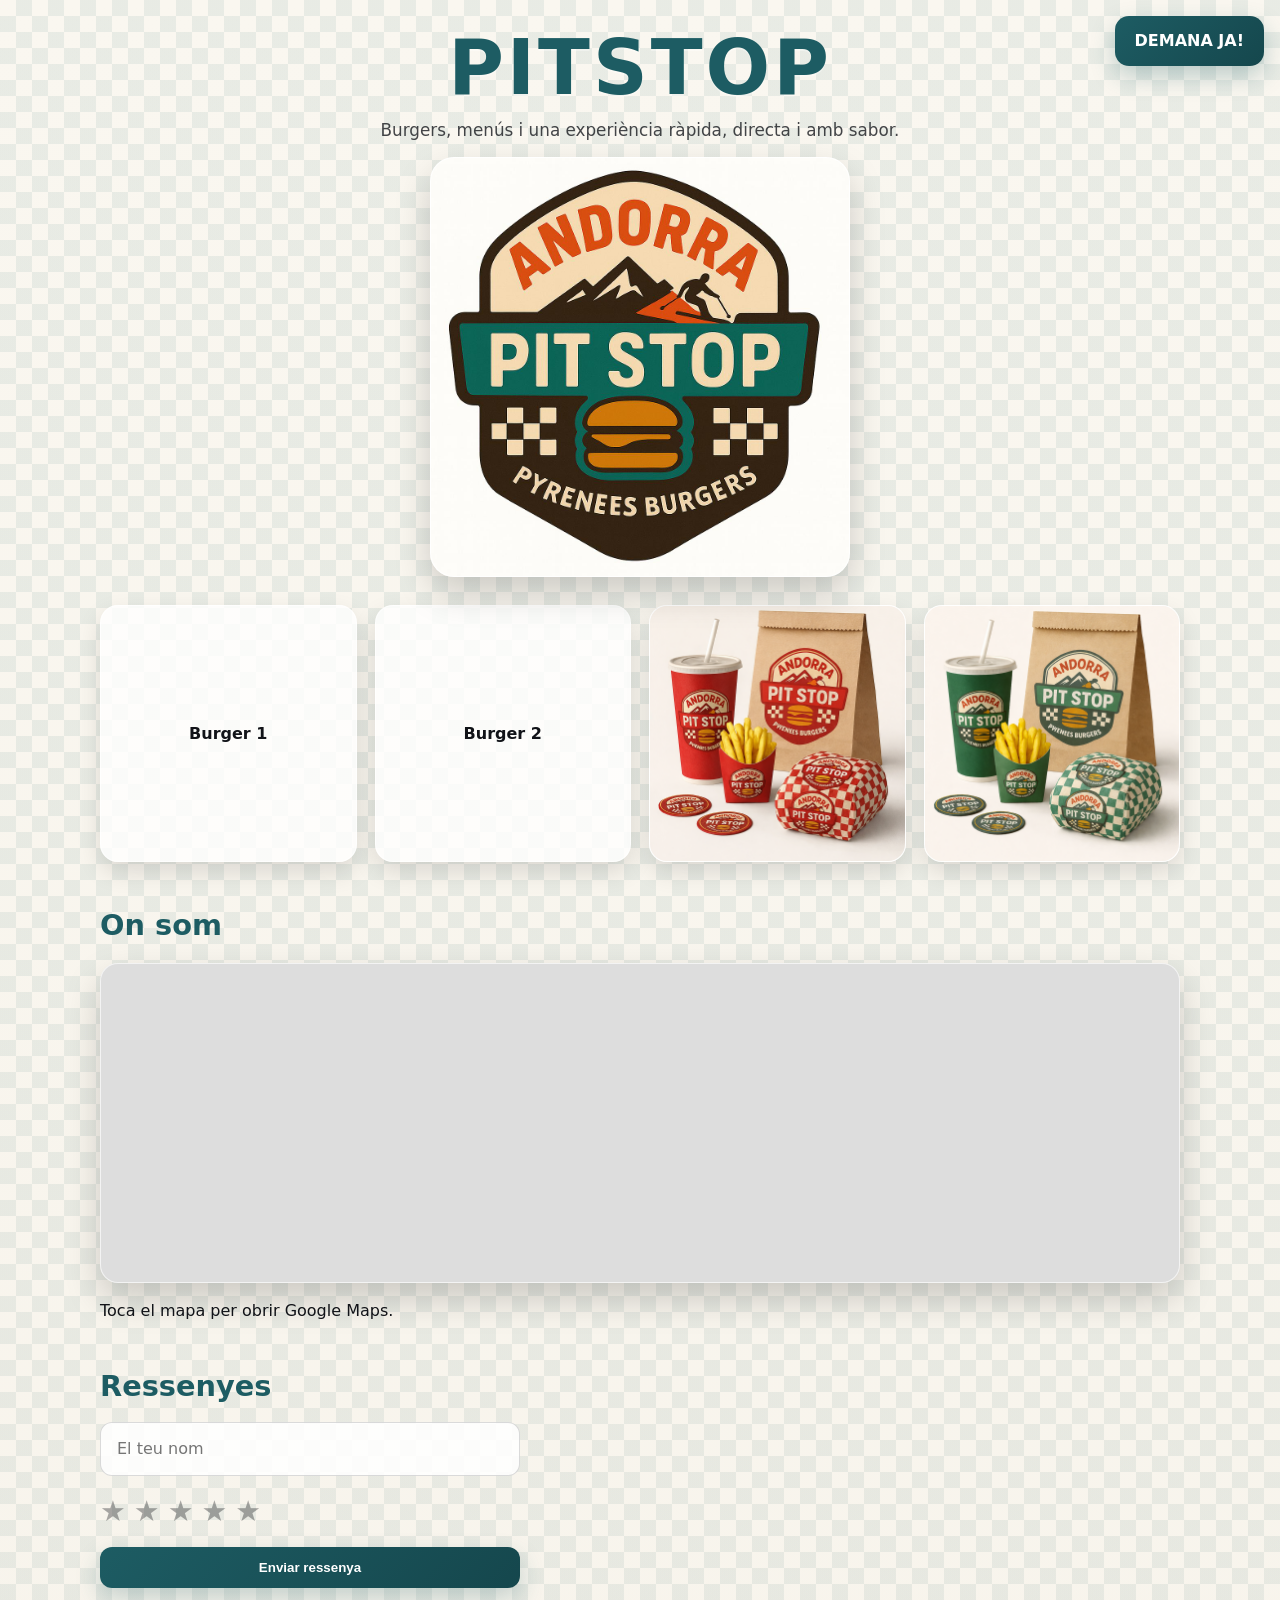
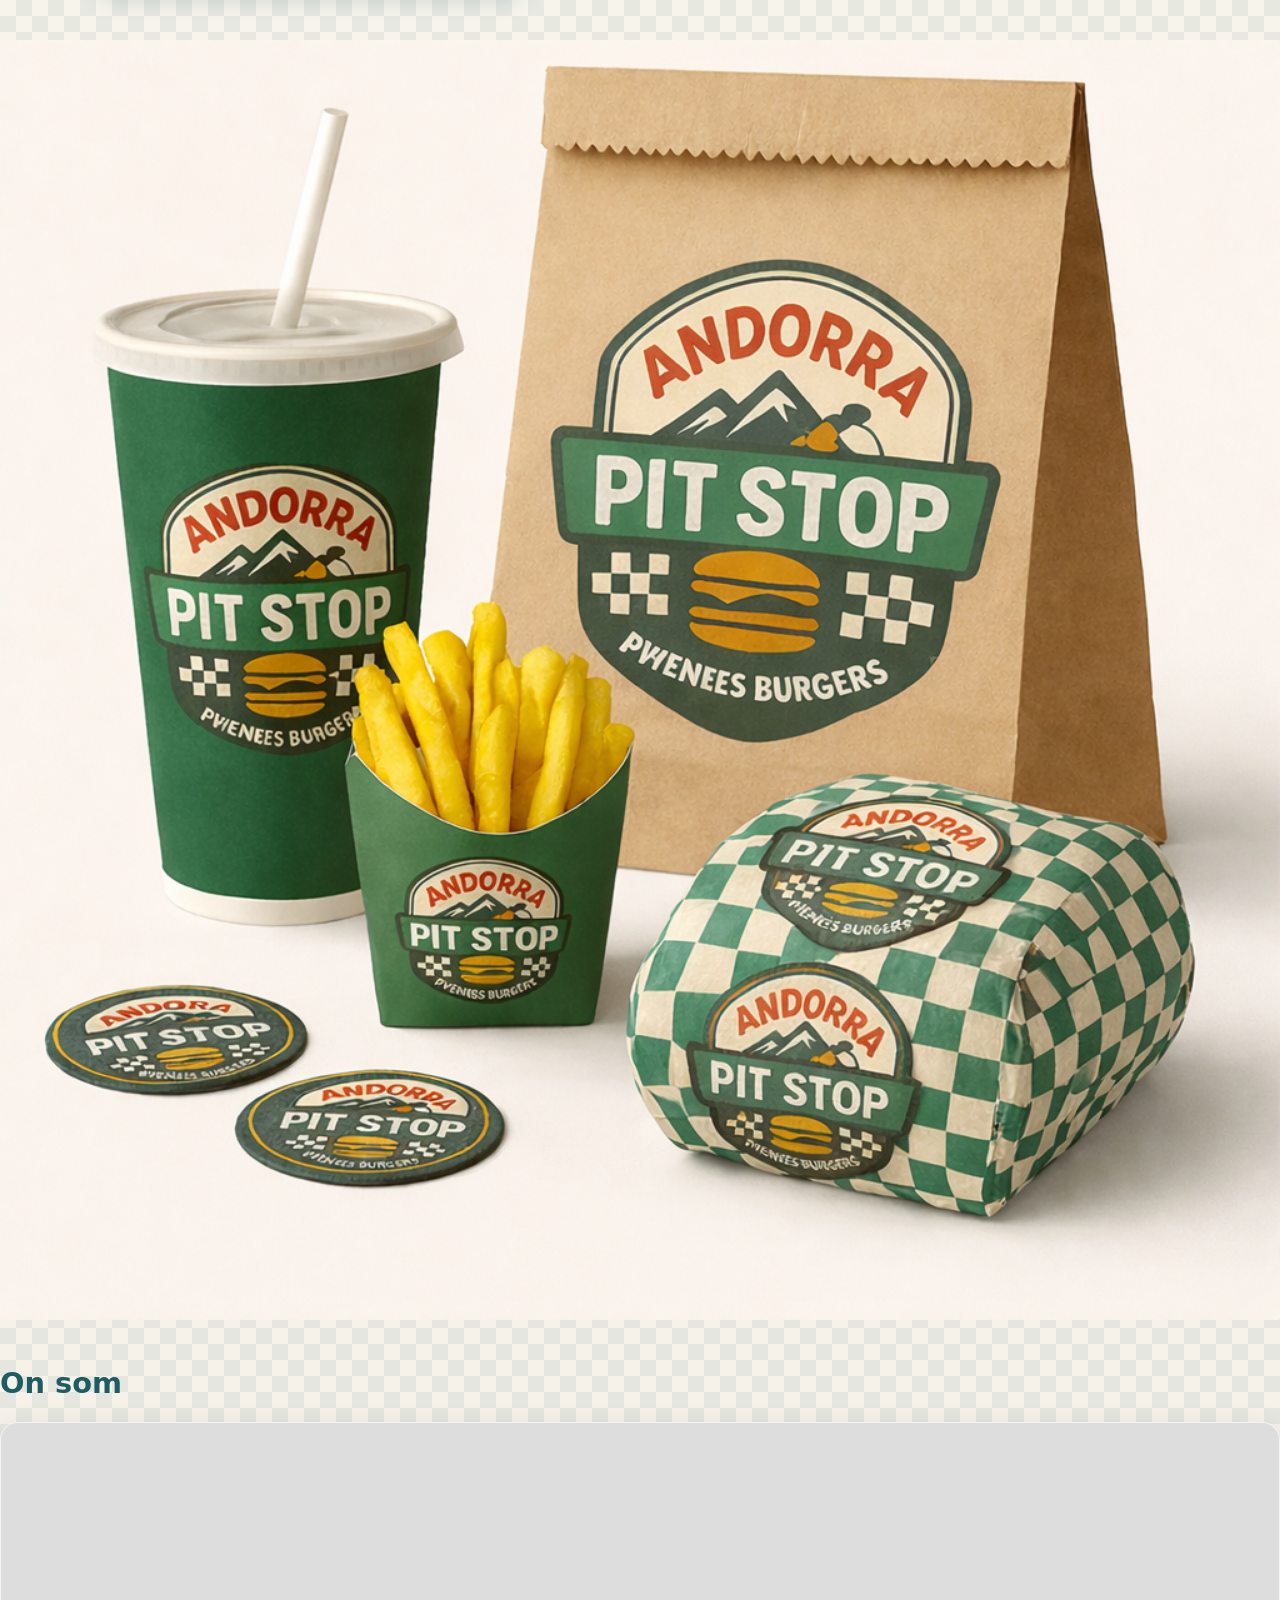
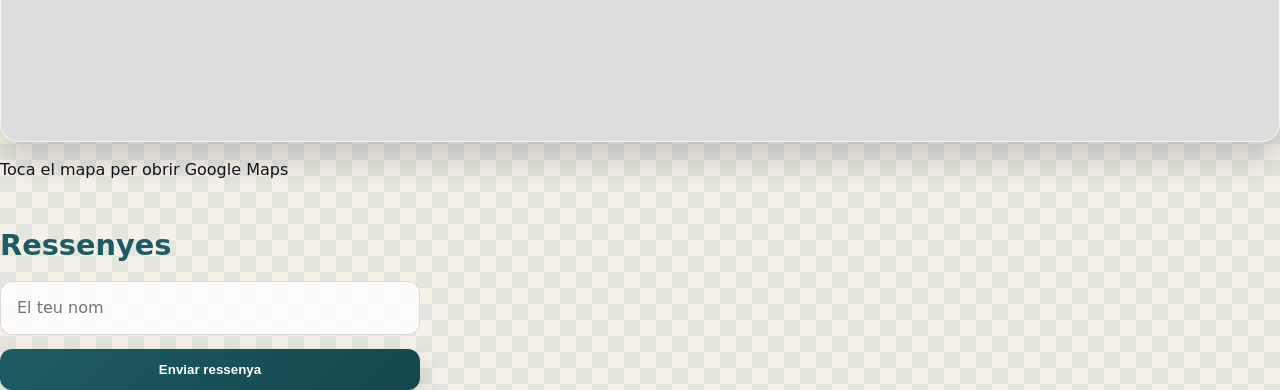
<file: index.htm>
<!doctype html>
<html lang="ca">
<head>
  <meta charset="utf-8">
  <meta name="viewport" content="width=device-width, initial-scale=1">
  <title>PitStop | Burgers & Menús</title>
  <meta name="description" content="PitStop: hamburgueses, menús i comandes ràpides. Descobreix el nostre espai i demana fàcilment.">
  <link rel="stylesheet" href="styles.css">
</head>

<body>
  <img src="eskiador.jpg" alt="Esquiador PitStop" class="ski-cross">

  <a href="comanda.html" class="order-btn">DEMANA JA!</a>

  <main class="wrap">
    <header class="top">
      <h1 class="title">PITSTOP</h1>
      <p class="subtitle">Burgers, menús i una experiència ràpida, directa i amb sabor.</p>

      <div class="billboard" aria-label="Galeria destacada de PitStop">
        <img id="billboardImg" src="logo.jpg" alt="Imatge destacada de PitStop">
      </div>
    </header>

    <section class="grid" aria-label="Productes destacats">
      <a
        class="card buy"
        href="https://wa.me/376000000?text=Hola%20PitStop%2C%20vull%201%20Burger%201%2E"
        target="_blank"
        rel="noopener"
        aria-label="Demanar Burger 1 per WhatsApp">
        Burger 1
      </a>

      <div class="card" aria-label="Burger 2">
        Burger 2
      </div>

      <div class="card menu-card" aria-label="Menú Smash">
        <img src="menu-smash.jpg" alt="Menú Smash" class="menu-img">
      </div>

      <div class="card menu-card" aria-label="Menú Normal">
        <img src="menu-normal.jpg" alt="Menú Normal" class="menu-img">
      </div>
    </section>

    <section class="location" aria-labelledby="location-title">
      <h2 id="location-title">On som</h2>

      <div class="map">
        <iframe
          src="https://www.google.com/maps/embed?pb=!1m18!1m12!1m3!1d3025.758367980422!2d1.635220140494224!3d42.58123352121971!2m3!1f0!2f0!2f0!3f0!3m2!1i1024!2i768!4f13.1!3m3!1m2!1s0x12af63008f0b2885%3A0xf65c1738ff2b8230!2sHotel%20Segle%20XX%20Andorra!5e1!3m2!1sca!2ses!4v1765742271451!5m2!1sca!2ses"
          allowfullscreen=""
          loading="lazy"
          referrerpolicy="no-referrer-when-downgrade"
          title="Mapa de la ubicació de PitStop">
        </iframe>
      </div>

      <p>Toca el mapa per obrir Google Maps.</p>
    </section>

    <section class="reviews" aria-labelledby="reviews-title">
      <h2 id="reviews-title">Ressenyes</h2>

      <form id="reviewForm" class="review-form">
        <input
          type="text"
          id="name"
          name="name"
          placeholder="El teu nom"
          required
        >

        <div class="stars" aria-label="Valoració">
          <span data-value="1" role="button" tabindex="0">★</span>
          <span data-value="2" role="button" tabindex="0">★</span>
          <span data-value="3" role="button" tabindex="0">★</span>
          <span data-value="4" role="button" tabindex="0">★</span>
          <span data-value="5" role="button" tabindex="0">★</span>
        </div>

        <input type="hidden" id="rating" name="rating" value="0">

        <button type="submit">Enviar ressenya</button>
      </form>

      <div id="reviewsList" class="reviews-list" aria-live="polite"></div>
    </section>
  </main>

  <script src="slider.js"></script>
</body>
</html>        <img src="menu-normal.jpg" alt="Menú Normal" class="menu-img">
      </div>
    </section>

    <section class="location">
      <h2>On som</h2>
      <div class="map">
        <iframe
  src="https://www.google.com/maps/embed?pb=!1m18!1m12!1m3!1d3025.758367980422!2d1.635220140494224!3d42.58123352121971!2m3!1f0!2f0!3f0!3m2!1i1024!2i768!4f13.1!3m3!1m2!1s0x12af63008f0b2885%3A0xf65c1738ff2b8230!2sHotel%20Segle%20XX%20Andorra!5e1!3m2!1sca!2ses!4v1765742271451!5m2!1sca!2ses"
  allowfullscreen=""
  loading="lazy"
  referrerpolicy="no-referrer-when-downgrade"></iframe>

      </div>
      <p>Toca el mapa per obrir Google Maps</p>
    </section>

    <section class="reviews">
      <h2>Ressenyes</h2>
      <form class="review-form">
        <input type="text" placeholder="El teu nom" required>
        <button type="submit">Enviar ressenya</button>
      </form>
    </section>
  </main>

  <script src="slider.js"></script>
  <img src="eskiador.jpg" alt="Esquiador PitStop" class="ski-cross">
</body>
</html>
</file>
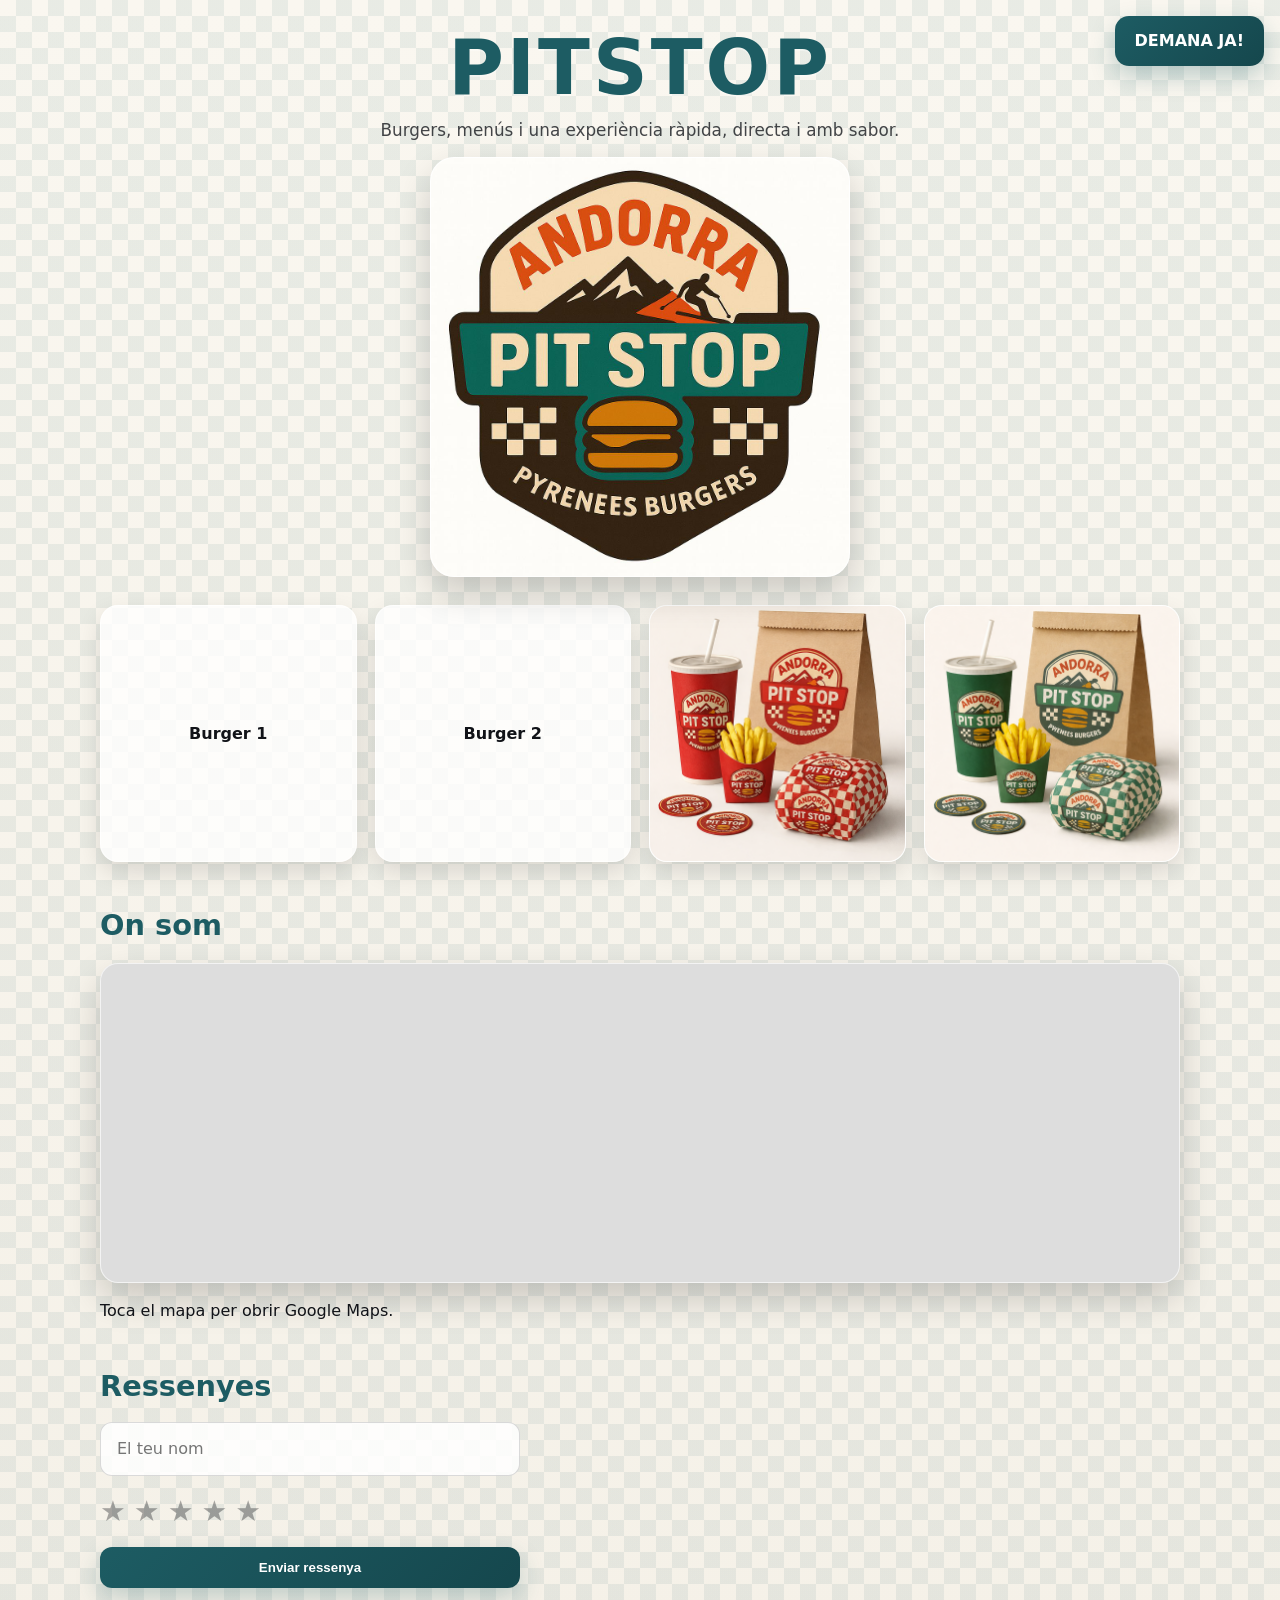
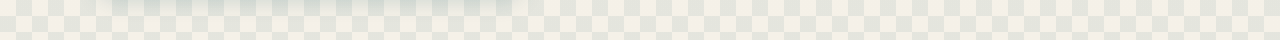
<file: index.html>
<!doctype html>
<html lang="ca">
<head>
  <meta charset="utf-8">
  <meta name="viewport" content="width=device-width, initial-scale=1">
  <title>PitStop | Burgers & Menús</title>
  <meta name="description" content="PitStop: hamburgueses, menús i comandes ràpides. Descobreix el nostre espai i demana fàcilment.">
  <link rel="stylesheet" href="styles.css">
</head>

<body>
  <img src="eskiador.jpg" alt="Esquiador PitStop" class="ski-cross">

  <a href="comanda.html" class="order-btn">DEMANA JA!</a>

  <main class="wrap">
    <header class="top">
      <h1 class="title">PITSTOP</h1>
      <p class="subtitle">Burgers, menús i una experiència ràpida, directa i amb sabor.</p>

      <div class="billboard" aria-label="Galeria destacada de PitStop">
        <img id="billboardImg" src="logo.jpg" alt="Imatge destacada de PitStop">
      </div>
    </header>

    <section class="grid" aria-label="Productes destacats">
      <a
        class="card buy"
        href="https://wa.me/376000000?text=Hola%20PitStop%2C%20vull%201%20Burger%201%2E"
        target="_blank"
        rel="noopener"
        aria-label="Demanar Burger 1 per WhatsApp">
        Burger 1
      </a>

      <div class="card" aria-label="Burger 2">
        Burger 2
      </div>

      <div class="card menu-card" aria-label="Menú Smash">
        <img src="menu-smash.jpg" alt="Menú Smash" class="menu-img">
      </div>

      <div class="card menu-card" aria-label="Menú Normal">
        <img src="menu-normal.jpg" alt="Menú Normal" class="menu-img">
      </div>
    </section>

    <section class="location" aria-labelledby="location-title">
      <h2 id="location-title">On som</h2>

      <div class="map">
        <iframe
          src="https://www.google.com/maps/embed?pb=!1m18!1m12!1m3!1d3025.758367980422!2d1.635220140494224!3d42.58123352121971!2m3!1f0!2f0!2f0!3f0!3m2!1i1024!2i768!4f13.1!3m3!1m2!1s0x12af63008f0b2885%3A0xf65c1738ff2b8230!2sHotel%20Segle%20XX%20Andorra!5e1!3m2!1sca!2ses!4v1765742271451!5m2!1sca!2ses"
          allowfullscreen=""
          loading="lazy"
          referrerpolicy="no-referrer-when-downgrade"
          title="Mapa de la ubicació de PitStop">
        </iframe>
      </div>

      <p>Toca el mapa per obrir Google Maps.</p>
    </section>

    <section class="reviews" aria-labelledby="reviews-title">
      <h2 id="reviews-title">Ressenyes</h2>

      <form id="reviewForm" class="review-form">
        <input
          type="text"
          id="name"
          name="name"
          placeholder="El teu nom"
          required
        >

        <div class="stars" aria-label="Valoració">
          <span data-value="1" role="button" tabindex="0">★</span>
          <span data-value="2" role="button" tabindex="0">★</span>
          <span data-value="3" role="button" tabindex="0">★</span>
          <span data-value="4" role="button" tabindex="0">★</span>
          <span data-value="5" role="button" tabindex="0">★</span>
        </div>

        <input type="hidden" id="rating" name="rating" value="0">

        <button type="submit">Enviar ressenya</button>
      </form>

      <div id="reviewsList" class="reviews-list" aria-live="polite"></div>
    </section>
  </main>

  <script src="slider.js"></script>
</body>
</html>
</file>
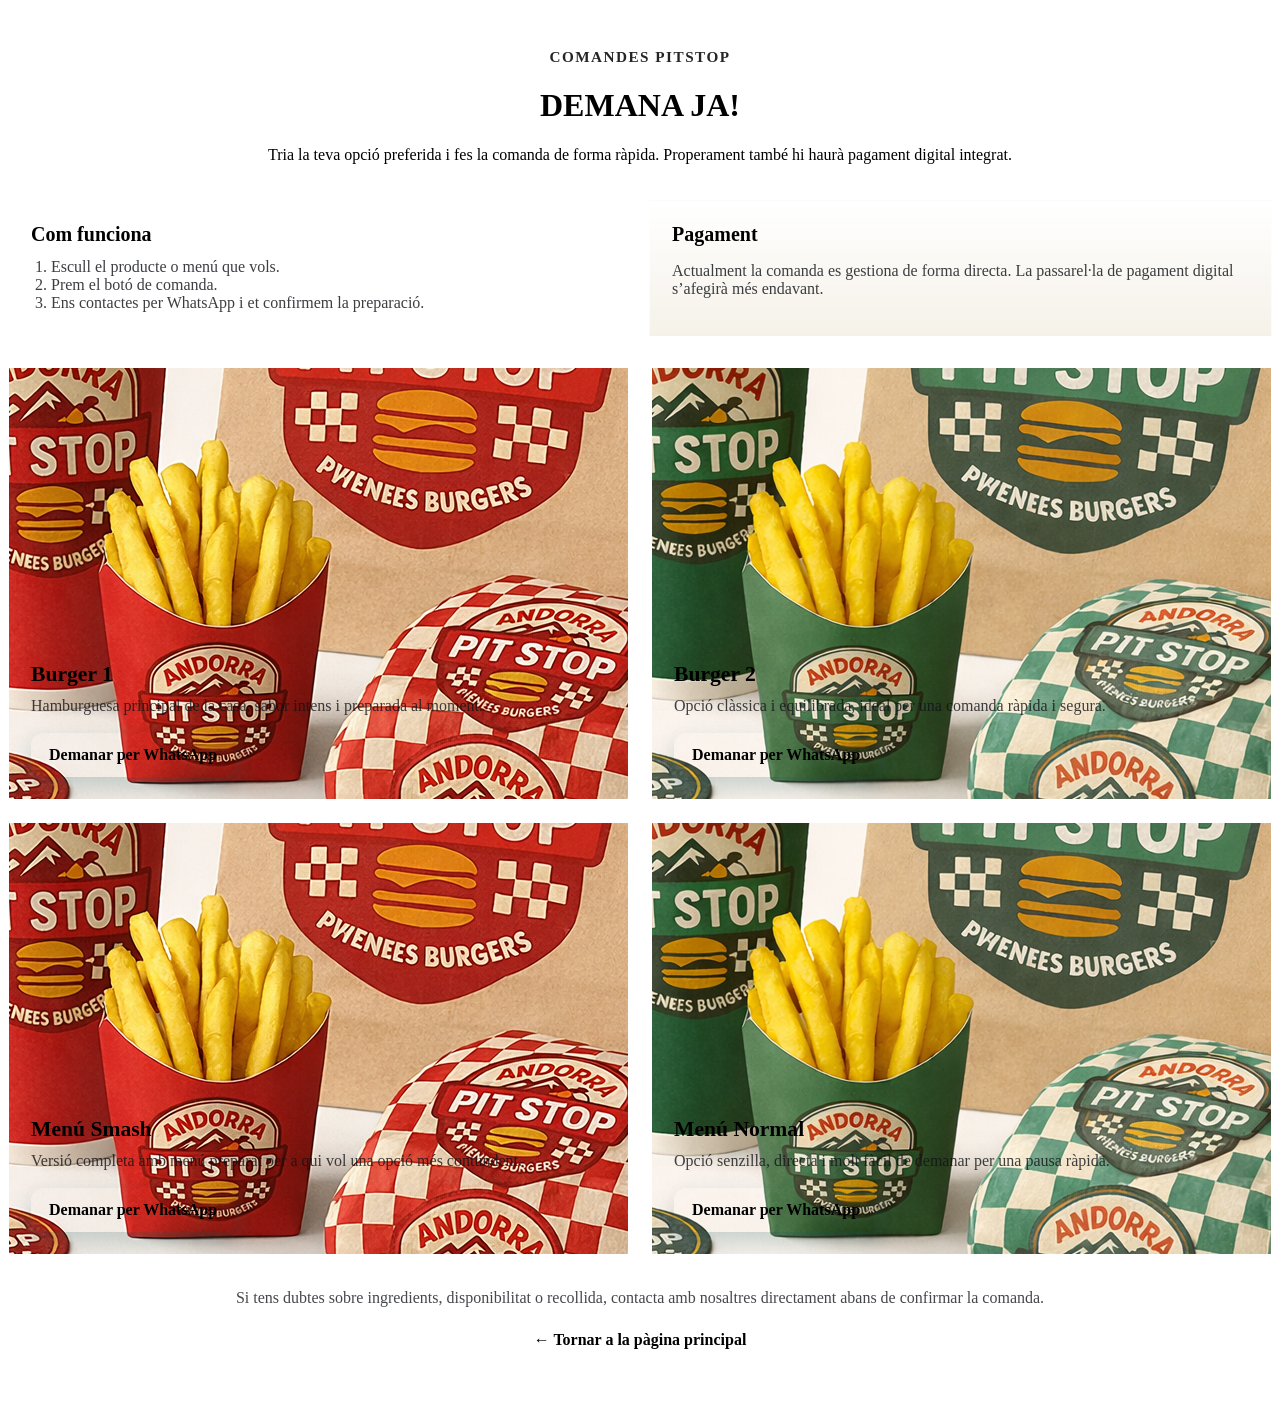
<file: comanda.html>
<!doctype html>
<html lang="ca">
<head>
  <meta charset="utf-8">
  <meta name="viewport" content="width=device-width, initial-scale=1">
  <title>Demana ja! | PitStop</title>
  <meta name="description" content="Fes la teva comanda a PitStop de manera ràpida i senzilla. Tria el teu menú i contacta amb nosaltres.">
  <link rel="stylesheet" href="comanda.css">
</head>
<body>
  <main class="wrap order-page">
    <header class="order-hero">
      <p class="order-kicker">Comandes PitStop</p>
      <h1 class="title">DEMANA JA!</h1>
      <p class="subtitle">
        Tria la teva opció preferida i fes la comanda de forma ràpida. 
        Properament també hi haurà pagament digital integrat.
      </p>
    </header>

    <section class="order-info">
      <div class="info-box">
        <h2>Com funciona</h2>
        <ol>
          <li>Escull el producte o menú que vols.</li>
          <li>Prem el botó de comanda.</li>
          <li>Ens contactes per WhatsApp i et confirmem la preparació.</li>
        </ol>
      </div>

      <div class="info-box notice-box">
        <h2>Pagament</h2>
        <p>
          Actualment la comanda es gestiona de forma directa.
          La passarel·la de pagament digital s’afegirà més endavant.
        </p>
      </div>
    </section>

    <section class="order-grid" aria-label="Opcions de comanda">
      <article class="product-card">
        <div class="product-image-wrap">
          <img src="menu-smash.jpg" alt="Burger 1" class="menu-img">
        </div>
        <div class="product-content">
          <h3>Burger 1</h3>
          <p>Hamburguesa principal de la casa, sabor intens i preparada al moment.</p>
          <a
            class="product-btn"
            href="https://wa.me/376000000?text=Hola%20PitStop%2C%20vull%20demanar%20Burger%201."
            target="_blank"
            rel="noopener">
            Demanar per WhatsApp
          </a>
        </div>
      </article>

      <article class="product-card">
        <div class="product-image-wrap">
          <img src="menu-normal.jpg" alt="Burger 2" class="menu-img">
        </div>
        <div class="product-content">
          <h3>Burger 2</h3>
          <p>Opció clàssica i equilibrada, ideal per una comanda ràpida i segura.</p>
          <a
            class="product-btn"
            href="https://wa.me/376000000?text=Hola%20PitStop%2C%20vull%20demanar%20Burger%202."
            target="_blank"
            rel="noopener">
            Demanar per WhatsApp
          </a>
        </div>
      </article>

      <article class="product-card">
        <div class="product-image-wrap">
          <img src="menu-smash.jpg" alt="Menú Smash" class="menu-img">
        </div>
        <div class="product-content">
          <h3>Menú Smash</h3>
          <p>Versió completa amb menú preparat per a qui vol una opció més contundent.</p>
          <a
            class="product-btn"
            href="https://wa.me/376000000?text=Hola%20PitStop%2C%20vull%20demanar%20el%20Men%C3%BA%20Smash."
            target="_blank"
            rel="noopener">
            Demanar per WhatsApp
          </a>
        </div>
      </article>

      <article class="product-card">
        <div class="product-image-wrap">
          <img src="menu-normal.jpg" alt="Menú Normal" class="menu-img">
        </div>
        <div class="product-content">
          <h3>Menú Normal</h3>
          <p>Opció senzilla, directa i molt fàcil de demanar per una pausa ràpida.</p>
          <a
            class="product-btn"
            href="https://wa.me/376000000?text=Hola%20PitStop%2C%20vull%20demanar%20el%20Men%C3%BA%20Normal."
            target="_blank"
            rel="noopener">
            Demanar per WhatsApp
          </a>
        </div>
      </article>
    </section>

    <section class="order-footer-note">
      <p>
        Si tens dubtes sobre ingredients, disponibilitat o recollida, contacta amb nosaltres directament abans de confirmar la comanda.
      </p>
      <a href="index.html" class="back-link">← Tornar a la pàgina principal</a>
    </section>
  </main>
</body>
</html>
</file>
<file: styles.css>
:root{
  --cream: #f5f1e8;
  --green: #1d5c63;
  --green-dark: #15474d;
  --dark: #111318;
  --red: #d32f2f;
  --white: #ffffff;
  --shadow-soft: 0 10px 24px rgba(0,0,0,.12);
  --shadow-medium: 0 16px 36px rgba(0,0,0,.18);
  --radius: 18px;
  --radius-lg: 24px;
  --transition: 0.28s ease;
}

*{
  box-sizing: border-box;
}

html{
  scroll-behavior: smooth;
}

body{
  margin: 0;
  font-family: system-ui, -apple-system, BlinkMacSystemFont, "Segoe UI", sans-serif;
  color: var(--dark);
  background:
    linear-gradient(45deg,
      rgba(29,92,99,.08) 25%,
      transparent 25%,
      transparent 75%,
      rgba(29,92,99,.08) 75%,
      rgba(29,92,99,.08)
    ) 0 0 / 32px 32px,
    linear-gradient(45deg,
      rgba(29,92,99,.08) 25%,
      transparent 25%,
      transparent 75%,
      rgba(29,92,99,.08) 75%,
      rgba(29,92,99,.08)
    ) 16px 16px / 32px 32px,
    linear-gradient(180deg, #faf7f0 0%, var(--cream) 100%);
  line-height: 1.5;
}

/* CONTENIDOR GENERAL */
.wrap{
  max-width: 1120px;
  margin: 0 auto;
  padding: 32px 20px;
}

/* HEADER / HERO */
.top{
  display: flex;
  flex-direction: column;
  align-items: center;
  gap: 14px;
  text-align: center;
  margin-bottom: 28px;
}

.title{
  margin: 0;
  font-size: clamp(40px, 7vw, 76px);
  font-weight: 900;
  letter-spacing: 3px;
  color: var(--green);
  line-height: 0.95;
  text-transform: uppercase;
  text-shadow: 0 2px 0 rgba(255,255,255,.35);
}

.subtitle{
  margin: 0;
  max-width: 680px;
  font-size: 1.05rem;
  text-align: center;
  color: rgba(17,19,24,.78);
}

/* IMATGE PRINCIPAL */
.billboard{
  width: min(420px, 88vw);
  min-height: 250px;
  border-radius: var(--radius-lg);
  background: rgba(255,255,255,.88);
  backdrop-filter: blur(6px);
  -webkit-backdrop-filter: blur(6px);
  display: flex;
  align-items: center;
  justify-content: center;
  box-shadow: var(--shadow-medium);
  border: 1px solid rgba(255,255,255,.65);
  overflow: hidden;
  transition: transform var(--transition), box-shadow var(--transition);
}

.billboard:hover{
  transform: translateY(-4px);
  box-shadow: 0 20px 44px rgba(0,0,0,.20);
}

#billboardImg{
  width: 100%;
  height: 100%;
  object-fit: contain;
  display: block;
}

/* GRAELLA */
.grid{
  display: grid;
  grid-template-columns: repeat(4, 1fr);
  gap: 18px;
  margin-top: 28px;
}

/* TARGETES */
.card{
  min-height: 240px;
  border-radius: var(--radius);
  display: flex;
  align-items: center;
  justify-content: center;
  font-weight: 800;
  text-align: center;
  background: rgba(255,255,255,.78);
  border: 1px solid rgba(255,255,255,.7);
  box-shadow: var(--shadow-soft);
  overflow: hidden;
  transition:
    transform var(--transition),
    box-shadow var(--transition),
    background var(--transition);
}

.card:hover{
  transform: translateY(-6px);
  box-shadow: 0 18px 34px rgba(0,0,0,.16);
  background: rgba(255,255,255,.92);
}

.buy{
  text-decoration: none;
  color: var(--dark);
}

.menu-img{
  width: 100%;
  height: 100%;
  object-fit: contain;
  display: block;
}

/* BOTÓ FIX */
.order-btn{
  position: fixed;
  top: 16px;
  right: 16px;
  z-index: 1000;
  padding: 13px 20px;
  background: linear-gradient(135deg, var(--green) 0%, var(--green-dark) 100%);
  color: var(--white);
  font-weight: 800;
  border-radius: 14px;
  text-decoration: none;
  box-shadow: 0 10px 24px rgba(29,92,99,.28);
  transition:
    transform var(--transition),
    box-shadow var(--transition),
    filter var(--transition);
}

.order-btn:hover{
  transform: translateY(-2px) scale(1.02);
  box-shadow: 0 14px 30px rgba(29,92,99,.34);
  filter: brightness(1.04);
}

.order-btn:active{
  transform: translateY(0) scale(.99);
}

/* SECCIONS */
.location,
.reviews{
  margin-top: 42px;
}

.location h2,
.reviews h2{
  margin: 0 0 14px;
  font-size: 1.8rem;
  color: var(--green);
}

/* MAPA */
.map{
  width: 100%;
  height: 320px;
  margin-top: 16px;
  border-radius: var(--radius);
  overflow: hidden;
  box-shadow: var(--shadow-medium);
  border: 1px solid rgba(255,255,255,.65);
  background: #ddd;
}

.map iframe{
  width: 100%;
  height: 100%;
  border: 0;
  display: block;
}

/* RESSENYES */
.review-form{
  display: flex;
  flex-direction: column;
  gap: 14px;
  max-width: 420px;
}

.review-form input[type="text"]{
  padding: 14px 16px;
  border: 1px solid rgba(17,19,24,.15);
  border-radius: 12px;
  font: inherit;
  background: rgba(255,255,255,.85);
}

.review-form button{
  padding: 13px 18px;
  border: 0;
  border-radius: 12px;
  background: linear-gradient(135deg, var(--green) 0%, var(--green-dark) 100%);
  color: white;
  font-weight: 800;
  cursor: pointer;
  transition: transform var(--transition), box-shadow var(--transition);
  box-shadow: 0 10px 24px rgba(29,92,99,.24);
}

.review-form button:hover{
  transform: translateY(-2px);
  box-shadow: 0 14px 28px rgba(29,92,99,.30);
}

.stars{
  display: flex;
  gap: 8px;
  font-size: 1.8rem;
  user-select: none;
}

.stars span{
  cursor: pointer;
  opacity: .35;
  transition: transform var(--transition), opacity var(--transition);
}

.stars span:hover{
  transform: scale(1.08);
}

.stars span.active{
  opacity: 1;
}

.reviews-list{
  margin-top: 20px;
  display: grid;
  gap: 12px;
}

.review{
  padding: 14px 16px;
  border-radius: 14px;
  background: rgba(255,255,255,.82);
  border: 1px solid rgba(255,255,255,.72);
  box-shadow: var(--shadow-soft);
}

/* ESQUIADOR */
.ski-cross{
  position: fixed;
  width: 70px;
  height: auto;
  left: -90px;
  top: 15vh;
  z-index: 9999;
  pointer-events: none;
  animation: skiCross 6s linear infinite;
  opacity: 0;
  will-change: transform, opacity;
}

@keyframes skiCross{
  0%{
    transform: translate(0, 0) rotate(-15deg);
    opacity: 0;
  }
  10%{
    opacity: 1;
  }
  100%{
    transform: translate(140vw, 110vh) rotate(15deg);
    opacity: 0;
  }
}

/* RESPONSIVE */
@media (max-width: 992px){
  .grid{
    grid-template-columns: repeat(2, 1fr);
  }

  .card{
    min-height: 220px;
  }
}

@media (max-width: 768px){
  .wrap{
    padding: 24px 16px;
  }

  .ski-cross{
    display: none;
  }

  .map{
    height: 280px;
  }
}

@media (max-width: 520px){
  .grid{
    grid-template-columns: 1fr;
  }

  .title{
    letter-spacing: 1.5px;
  }

  .billboard{
    min-height: 220px;
    border-radius: 20px;
  }

  .card{
    min-height: 200px;
  }

  .order-btn{
    top: auto;
    right: 14px;
    bottom: 14px;
    padding: 12px 18px;
    border-radius: 999px;
  }
}
</file>
<file: comanda.css>
.order-page{
  padding-top: 40px;
  padding-bottom: 60px;
}

.order-hero{
  text-align: center;
  margin-bottom: 36px;
}

.order-kicker{
  margin: 0 0 8px;
  font-size: 0.95rem;
  font-weight: 700;
  letter-spacing: 1.5px;
  text-transform: uppercase;
  color: var(--green);
  opacity: .85;
}

.order-info{
  display: grid;
  grid-template-columns: repeat(2, 1fr);
  gap: 18px;
  margin-bottom: 30px;
}

.info-box{
  padding: 22px;
  border-radius: var(--radius);
  background: rgba(255,255,255,.8);
  border: 1px solid rgba(255,255,255,.72);
  box-shadow: var(--shadow-soft);
}

.info-box h2{
  margin: 0 0 12px;
  color: var(--green);
  font-size: 1.25rem;
}

.info-box p,
.info-box li{
  color: rgba(17,19,24,.82);
}

.info-box ol{
  margin: 0;
  padding-left: 20px;
}

.notice-box{
  background: linear-gradient(180deg, rgba(255,255,255,.9) 0%, rgba(245,241,232,.95) 100%);
}

.order-grid{
  display: grid;
  grid-template-columns: repeat(2, 1fr);
  gap: 22px;
}

.product-card{
  display: flex;
  flex-direction: column;
  overflow: hidden;
  border-radius: var(--radius-lg);
  background: rgba(255,255,255,.86);
  border: 1px solid rgba(255,255,255,.72);
  box-shadow: var(--shadow-medium);
  transition: transform var(--transition), box-shadow var(--transition);
}

.product-card:hover{
  transform: translateY(-6px);
  box-shadow: 0 20px 38px rgba(0,0,0,.18);
}

.product-image-wrap{
  width: 100%;
  height: 240px;
  background: rgba(255,255,255,.6);
  display: flex;
  align-items: center;
  justify-content: center;
  padding: 16px;
}

.product-content{
  padding: 22px;
}

.product-content h3{
  margin: 0 0 10px;
  font-size: 1.35rem;
  color: var(--green);
}

.product-content p{
  margin: 0 0 18px;
  color: rgba(17,19,24,.8);
}

.product-btn{
  display: inline-block;
  padding: 13px 18px;
  border-radius: 12px;
  text-decoration: none;
  font-weight: 800;
  background: linear-gradient(135deg, var(--green) 0%, var(--green-dark) 100%);
  color: var(--white);
  box-shadow: 0 10px 24px rgba(29,92,99,.24);
  transition: transform var(--transition), box-shadow var(--transition), filter var(--transition);
}

.product-btn:hover{
  transform: translateY(-2px);
  box-shadow: 0 14px 30px rgba(29,92,99,.32);
  filter: brightness(1.04);
}

.order-footer-note{
  margin-top: 34px;
  text-align: center;
}

.order-footer-note p{
  color: rgba(17,19,24,.78);
}

.back-link{
  display: inline-block;
  margin-top: 8px;
  text-decoration: none;
  font-weight: 700;
  color: var(--green);
}

.back-link:hover{
  text-decoration: underline;
}

@media (max-width: 900px){
  .order-info,
  .order-grid{
    grid-template-columns: 1fr;
  }
}

@media (max-width: 520px){
  .product-image-wrap{
    height: 210px;
  }

  .product-content{
    padding: 18px;
  }
}
</file>
